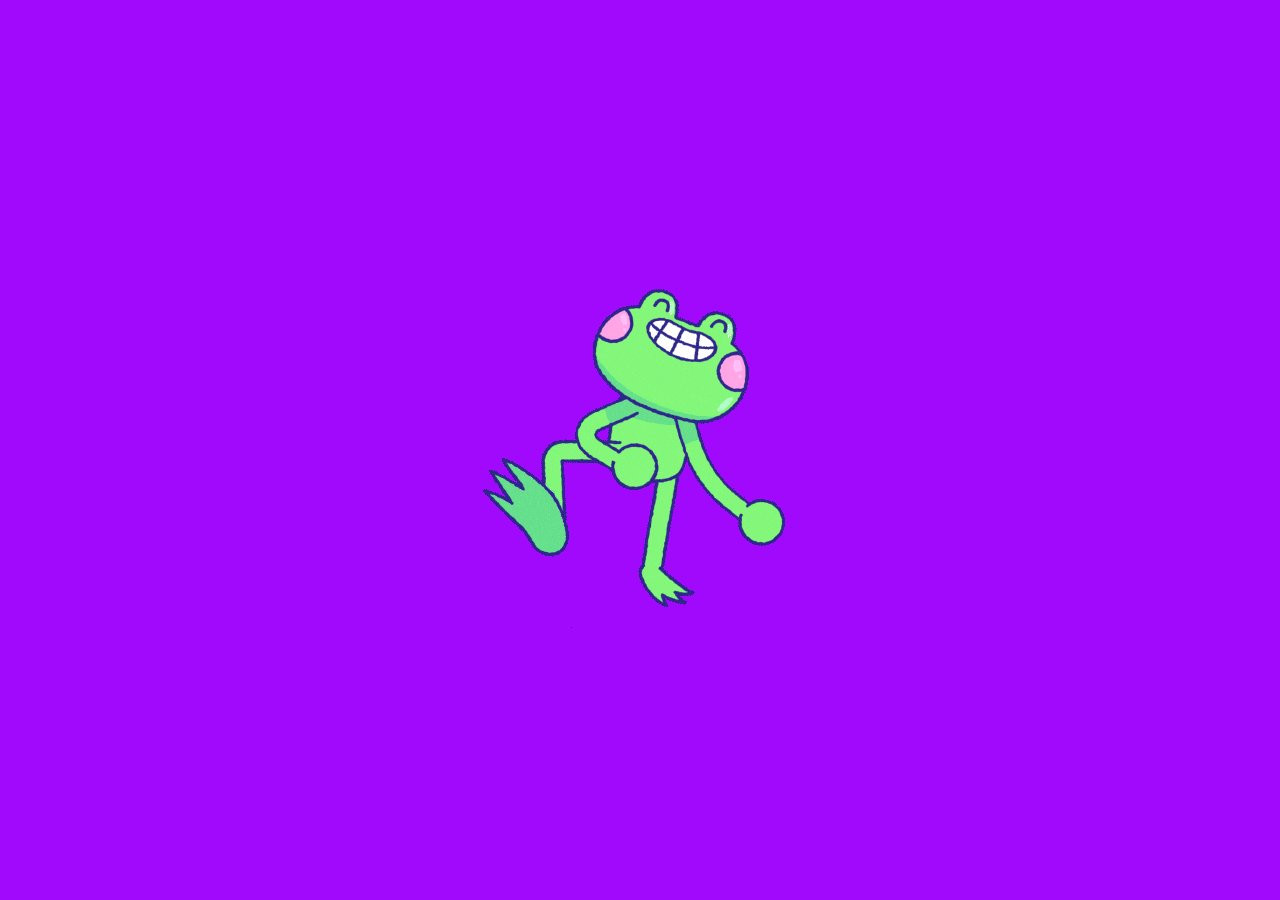
<file: index.html>
<!DOCTYPE html>
<html lang="en">
<head>
  <meta charset="UTF-8">
  <title>Moodify</title>
  <link rel="stylesheet" href="moodify.css">

</head>
<body>
  <div class="container">
    <h1></h1>


    <div class="gif-container">
      <img id="mood-gif" src="Happy Fun Sticker by Dwindlebag (1).gif">
  </div>

  <script src="moodify.js"></script>
</body>
</html>
</file>
<file: moodify.css>
body {
  margin: 0;
  padding: 0;
  font-family: sans-serif;
  text-align: center;
  transition: background-color 0.8s ease;
}

.container {
  margin-top: 20%;
}

.gif-container {
      text-align: center;
      margin-top: 10px;
    }
    .gif-container img {
      max-width: 100%;
      height: auto;
      border-radius: 12px;
    }

h1 {
  font-family: 'Pacifico', cursive;
}
</file>
